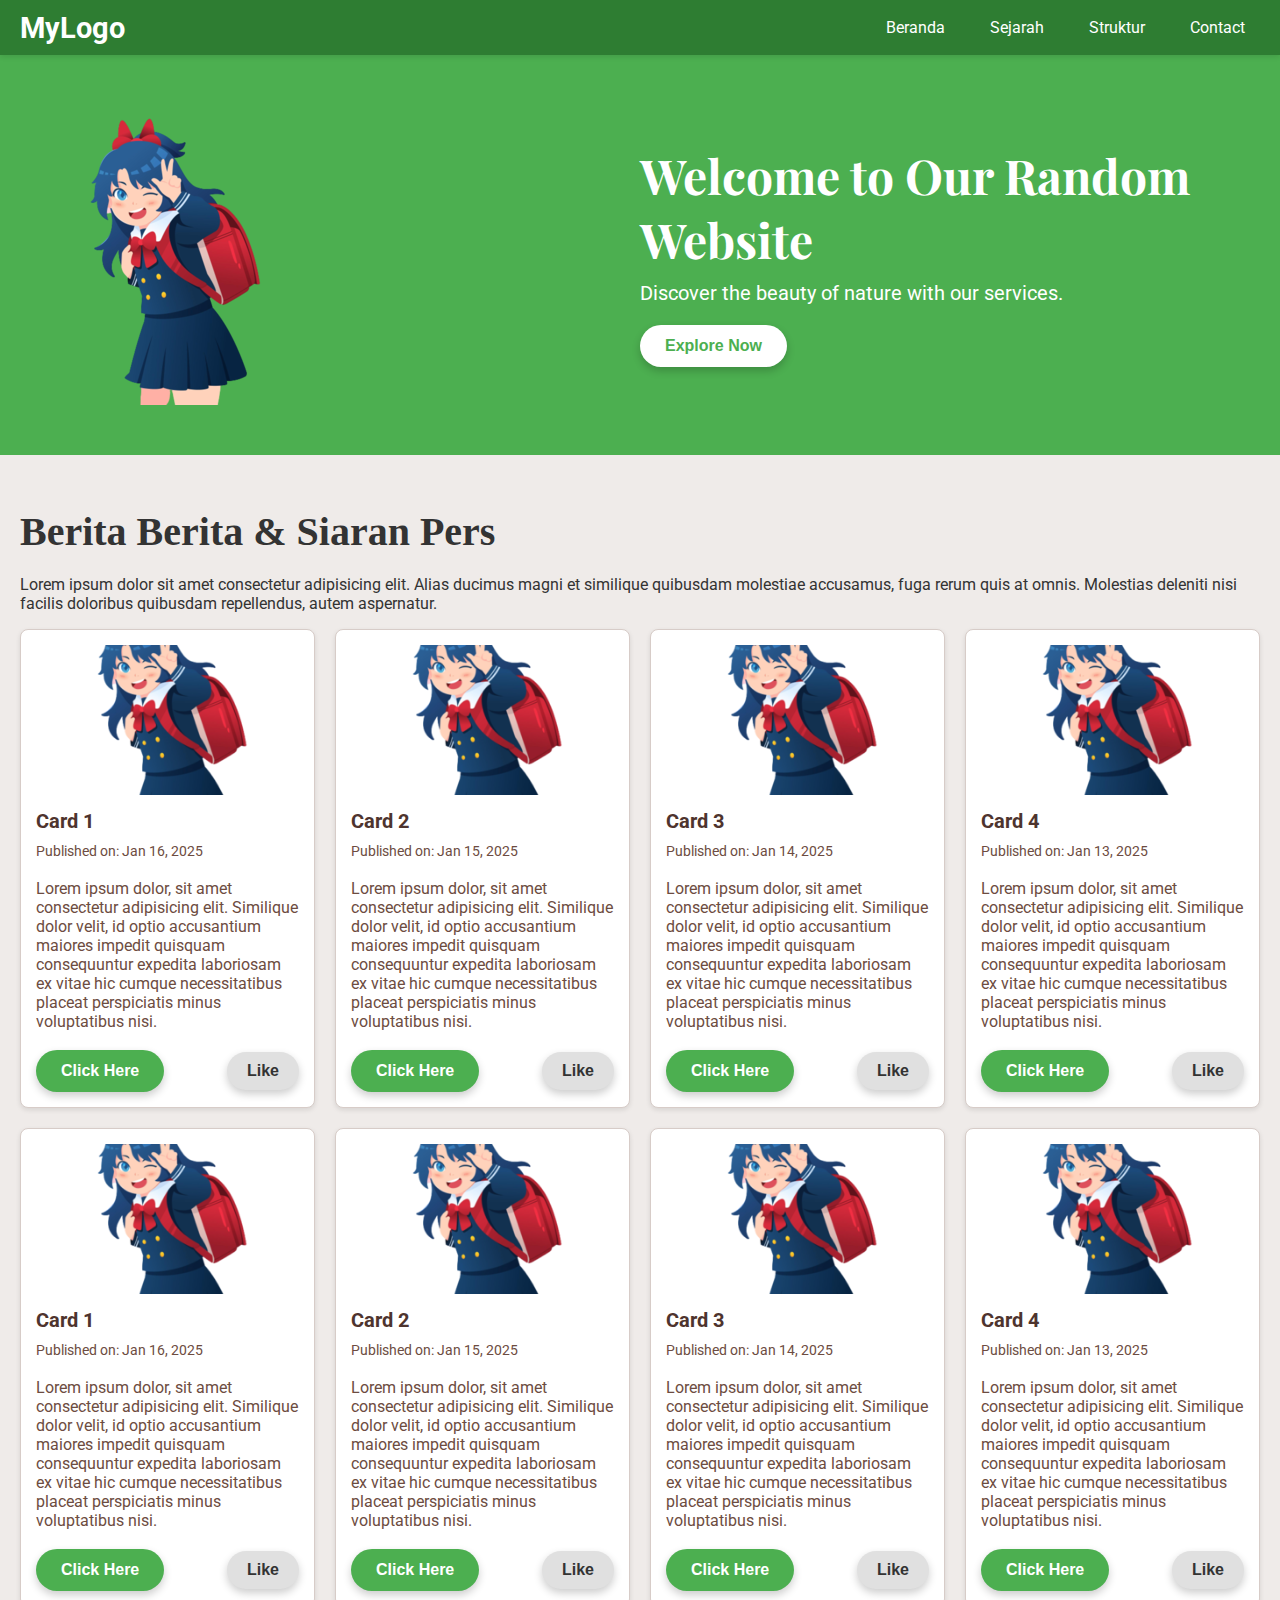
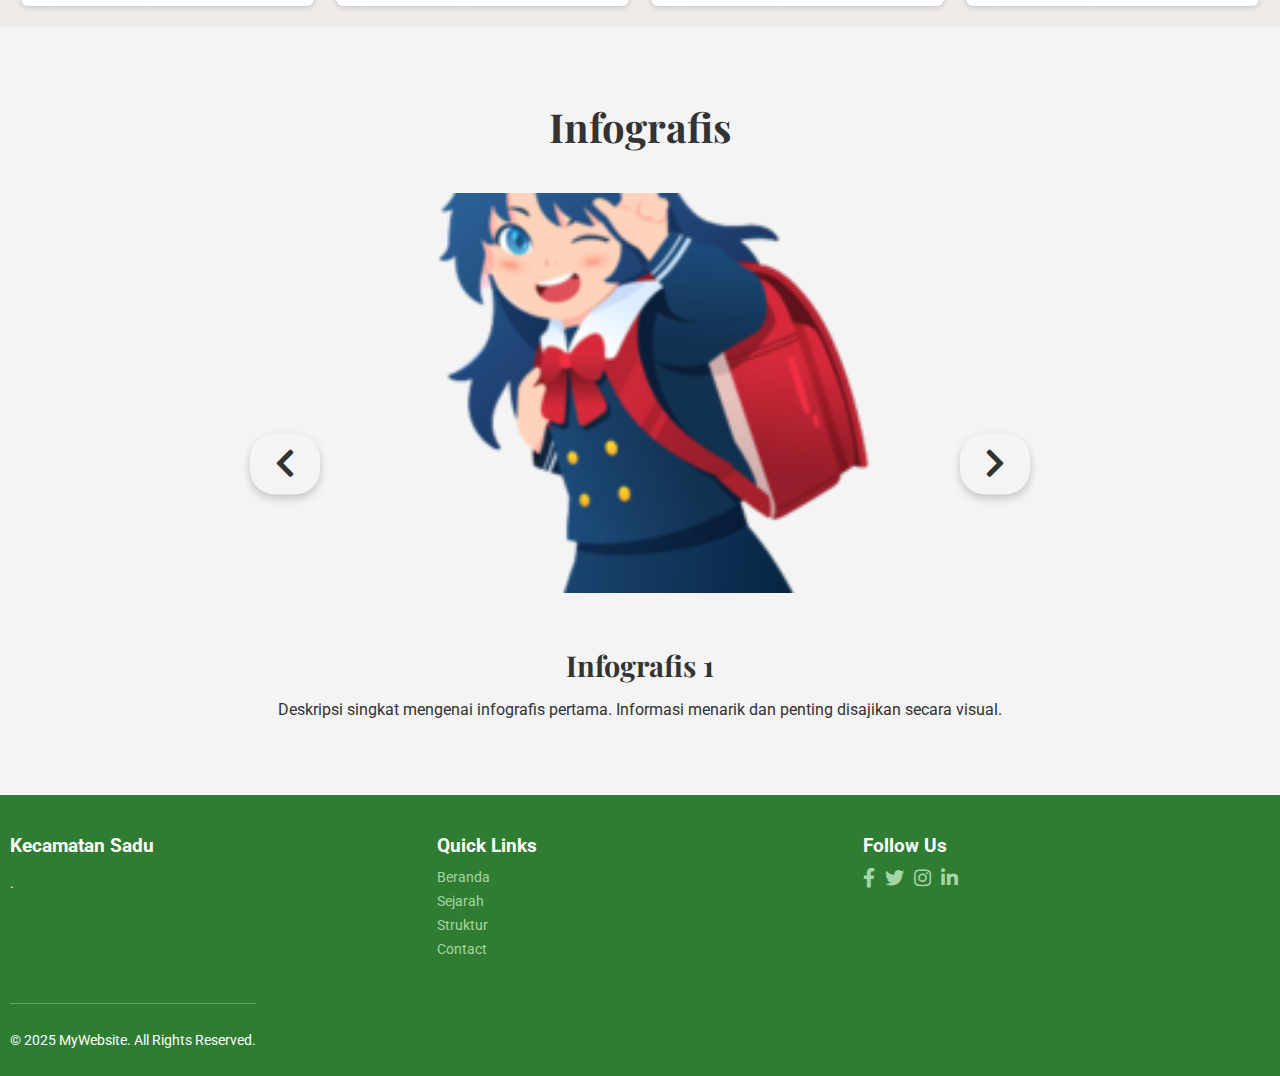
<file: index.html>
<!DOCTYPE html>
<html lang="en">

<head>
    <meta charset="UTF-8">
    <meta name="viewport" content="width=device-width, initial-scale=1.0">
    <title>Kecamatan Sadu</title>
    <link
        href="https://fonts.googleapis.com/css2?family=Playfair+Display:wght@400;700&family=Roboto:wght@400;500;700&display=swap"
        rel="stylesheet">
    <link rel="stylesheet" href="https://cdnjs.cloudflare.com/ajax/libs/font-awesome/5.15.4/css/all.min.css">
    <link rel="stylesheet" href="css/style.css">
</head>

<body>
    <header class="header">
        <div class="logo">MyLogo</div>
        <nav class="menu">
            <a href="index.html">Beranda</a>
            <a href="sejarah.html">Sejarah</a>
            <a href="struktur.html">Struktur</a>
            <a href="contact.html">Contact</a>
        </nav>
        <div class="menu-toggle" id="menu-toggle">&#9776;</div>
    </header>

    <section class="beranda" id="beranda">
        <div class="hero">
            <img src="img/kawai-girl1.png" alt="Nature Image">
            <div class="text-content">
                <h1>Welcome to Our Random Website</h1>
                <p>Discover the beauty of nature with our services.</p>
                <a href="#"><button>Explore Now</button></a>
            </div>
        </div>
    </section>

    <section class="berita" id="berita">
        <h2>Berita Berita & Siaran Pers</h2>
        <p>Lorem ipsum dolor sit amet consectetur adipisicing elit. Alias ducimus magni et similique quibusdam molestiae
            accusamus, fuga rerum quis at omnis. Molestias deleniti nisi facilis doloribus quibusdam repellendus, autem
            aspernatur.</p>
        <div class="cards">
            <div class="card">
                <img src="img/kawai-girl1.png" alt="Card 1">
                <h3>Card 1</h3>
                <p class="date">Published on: Jan 16, 2025</p><br>
                <p>Lorem ipsum dolor, sit amet consectetur adipisicing elit. Similique dolor velit, id optio accusantium
                    maiores impedit quisquam consequuntur expedita laboriosam ex vitae hic cumque necessitatibus placeat
                    perspiciatis minus voluptatibus nisi.</p>
                <br>
                <div class="card-actions">
                    <a href=""><button class="buttoncard">Click Here</button></a>
                    <button class="like-button" onclick="toggleLike(this)">Like</button>
                </div>
            </div>
            <div class="card">
                <img src="img/kawai-girl1.png" alt="Card 2">
                <h3>Card 2</h3>
                <p class="date">Published on: Jan 15, 2025</p><br>
                <p>Lorem ipsum dolor, sit amet consectetur adipisicing elit. Similique dolor velit, id optio accusantium
                    maiores impedit quisquam consequuntur expedita laboriosam ex vitae hic cumque necessitatibus placeat
                    perspiciatis minus voluptatibus nisi.</p>
                <br>
                <div class="card-actions">
                    <a href=""><button class="buttoncard">Click Here</button></a>
                    <button class="like-button" onclick="toggleLike(this)">Like</button>
                </div>
            </div>
            <div class="card">
                <img src="img/kawai-girl1.png" alt="Card 3">
                <h3>Card 3</h3>
                <p class="date">Published on: Jan 14, 2025</p><br>
                <p>Lorem ipsum dolor, sit amet consectetur adipisicing elit. Similique dolor velit, id optio accusantium
                    maiores impedit quisquam consequuntur expedita laboriosam ex vitae hic cumque necessitatibus placeat
                    perspiciatis minus voluptatibus nisi.</p>
                <br>
                <div class="card-actions">
                    <a href=""><button class="buttoncard">Click Here</button></a>
                    <button class="like-button" onclick="toggleLike(this)">Like</button>
                </div>
            </div>
            <div class="card">
                <img src="img/kawai-girl1.png" alt="Card 4">
                <h3>Card 4</h3>
                <p class="date">Published on: Jan 13, 2025</p><br>
                <p>Lorem ipsum dolor, sit amet consectetur adipisicing elit. Similique dolor velit, id optio accusantium
                    maiores impedit quisquam consequuntur expedita laboriosam ex vitae hic cumque necessitatibus placeat
                    perspiciatis minus voluptatibus nisi.</p>
                <br>
                <div class="card-actions">
                    <a href=""><button class="buttoncard">Click Here</button></a>
                    <button class="like-button" onclick="toggleLike(this)">Like</button>
                </div>
            </div>
            <div class="card">
                <img src="img/kawai-girl1.png" alt="Card 1">
                <h3>Card 1</h3>
                <p class="date">Published on: Jan 16, 2025</p><br>
                <p>Lorem ipsum dolor, sit amet consectetur adipisicing elit. Similique dolor velit, id optio accusantium
                    maiores impedit quisquam consequuntur expedita laboriosam ex vitae hic cumque necessitatibus placeat
                    perspiciatis minus voluptatibus nisi.</p>
                <br>
                <div class="card-actions">
                    <a href=""><button class="buttoncard">Click Here</button></a>
                    <button class="like-button" onclick="toggleLike(this)">Like</button>
                </div>
            </div>
            <div class="card">
                <img src="img/kawai-girl1.png" alt="Card 2">
                <h3>Card 2</h3>
                <p class="date">Published on: Jan 15, 2025</p><br>
                <p>Lorem ipsum dolor, sit amet consectetur adipisicing elit. Similique dolor velit, id optio accusantium
                    maiores impedit quisquam consequuntur expedita laboriosam ex vitae hic cumque necessitatibus placeat
                    perspiciatis minus voluptatibus nisi.</p>
                <br>
                <div class="card-actions">
                    <a href=""><button class="buttoncard">Click Here</button></a>
                    <button class="like-button" onclick="toggleLike(this)">Like</button>
                </div>
            </div>
            <div class="card">
                <img src="img/kawai-girl1.png" alt="Card 3">
                <h3>Card 3</h3>
                <p class="date">Published on: Jan 14, 2025</p><br>
                <p>Lorem ipsum dolor, sit amet consectetur adipisicing elit. Similique dolor velit, id optio accusantium
                    maiores impedit quisquam consequuntur expedita laboriosam ex vitae hic cumque necessitatibus placeat
                    perspiciatis minus voluptatibus nisi.</p>
                <br>
                <div class="card-actions">
                    <a href=""><button class="buttoncard">Click Here</button></a>
                    <button class="like-button" onclick="toggleLike(this)">Like</button>
                </div>
            </div>
            <div class="card">
                <img src="img/kawai-girl1.png" alt="Card 4">
                <h3>Card 4</h3>
                <p class="date">Published on: Jan 13, 2025</p><br>
                <p>Lorem ipsum dolor, sit amet consectetur adipisicing elit. Similique dolor velit, id optio accusantium
                    maiores impedit quisquam consequuntur expedita laboriosam ex vitae hic cumque necessitatibus placeat
                    perspiciatis minus voluptatibus nisi.</p>
                <br>
                <div class="card-actions">
                    <a href=""><button class="buttoncard">Click Here</button></a>
                    <button class="like-button" onclick="toggleLike(this)">Like</button>
                </div>
            </div>
        </div>
    </section>

    <section class="infografis" id="infografis">
        <h2>Infografis</h2>
        <div class="slider">
            <div class="slides">
                <!-- Slide 1 -->
                <div class="slide">
                    <img src="img/kawai-girl1.png" alt="Infografis 1">
                    <h3>Infografis 1</h3>
                    <p>Deskripsi singkat mengenai infografis pertama. Informasi menarik dan penting disajikan secara
                        visual.</p>
                </div>
                <!-- Slide 2 -->
                <div class="slide">
                    <img src="img/kawai-girl1.png" alt="Infografis 2">
                    <h3>Infografis 2</h3>
                    <p>Deskripsi singkat mengenai infografis kedua. Informasi menarik dan penting disajikan secara
                        visual.</p>
                </div>
                <!-- Slide 3 -->
                <div class="slide">
                    <img src="img/kawai-girl1.png" alt="Infografis 3">
                    <h3>Infografis 3</h3>
                    <p>Deskripsi singkat mengenai infografis ketiga. Informasi menarik dan penting disajikan secara
                        visual.</p>
                </div>
            </div>
            <!-- Navigation Buttons -->
            <button class="prev" onclick="changeSlide(-1)"><i class="fas fa-chevron-left"></i></button>
            <button class="next" onclick="changeSlide(1)"><i class="fas fa-chevron-right"></i></button>
        </div>
    </section>

    <footer class="footer">
        <div class="container">
            <div class="footer-content">
                <div class="footer-about">
                    <h3>Kecamatan Sadu</h3>
                    <p>.</p>
                </div>
                <div class="footer-links">
                    <h3>Quick Links</h3>
                    <ul>
                        <li><a href="index.html">Beranda</a></li>
                        <li><a href="sejarah.html">Sejarah</a></li>
                        <li><a href="struktur.html">Struktur</a></li>
                        <li><a href="contact.html">Contact</a></li>
                    </ul>
                </div>
                <div class="footer-social">
                    <h3>Follow Us</h3>
                    <div class="social-icons">
                        <a href="#"><i class="fab fa-facebook-f"></i></a>
                        <a href="#"><i class="fab fa-twitter"></i></a>
                        <a href="#"><i class="fab fa-instagram"></i></a>
                        <a href="#"><i class="fab fa-linkedin-in"></i></a>
                    </div>
                </div>
            </div>
            <div class="footer-bottom">
                <p>&copy; 2025 MyWebsite. All Rights Reserved.</p>
            </div>
        </div>
    </footer>
    <script src="js/script.js"></script>
</body>

</html>
</file>
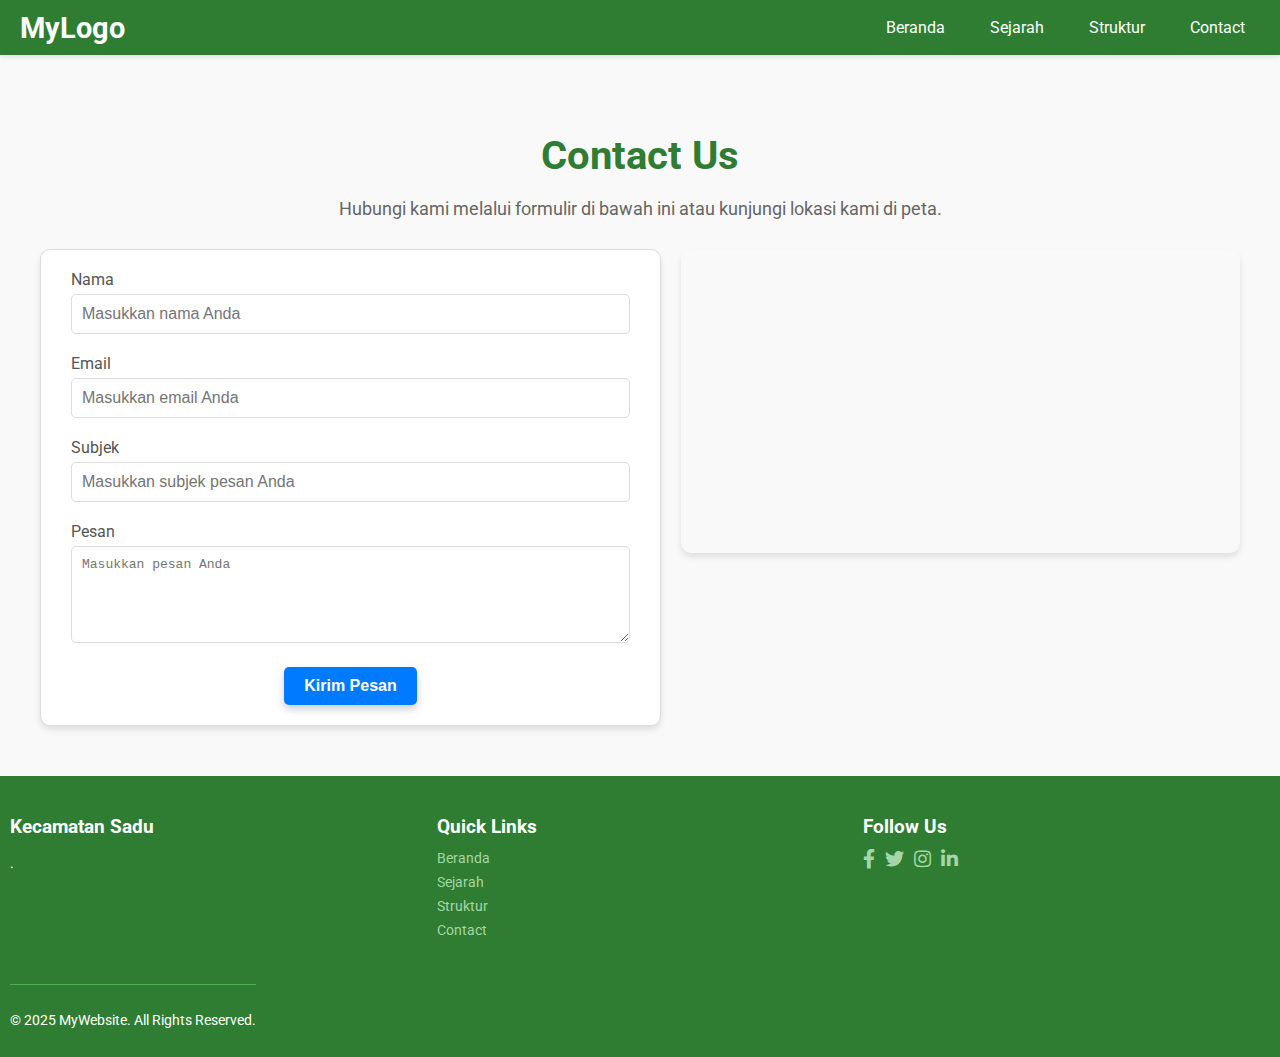
<file: contact.html>
<!DOCTYPE html>
<html lang="en">

<head>
    <meta charset="UTF-8">
    <meta name="viewport" content="width=device-width, initial-scale=1.0">
    <title>Kecamatan Sadu</title>
    <link
        href="https://fonts.googleapis.com/css2?family=Playfair+Display:wght@400;700&family=Roboto:wght@400;500;700&display=swap"
        rel="stylesheet">
    <link rel="stylesheet" href="https://cdnjs.cloudflare.com/ajax/libs/font-awesome/5.15.4/css/all.min.css">
    <link rel="stylesheet" href="css/style.css">
</head>
<body>
    <header class="header">
        <div class="logo">MyLogo</div>
        <nav class="menu">
            <a href="index.html">Beranda</a>
            <a href="sejarah.html">Sejarah</a>
            <a href="struktur.html">Struktur</a>
            <a href="contact.html">Contact</a>
        </nav>
        <div class="menu-toggle" id="menu-toggle">&#9776;</div>
    </header>

    <section class="contact-section" id="contact">
        <div class="container">
            <h1>Contact Us</h1>
            <p>Hubungi kami melalui formulir di bawah ini atau kunjungi lokasi kami di peta.</p>
            <div class="contact-content">
                <!-- Formulir Kontak -->
                <form class="contact-form" action="#" method="post">
                    <div class="form-group">
                        <label for="name">Nama</label>
                        <input type="text" id="name" name="name" placeholder="Masukkan nama Anda" required>
                    </div>
                    <div class="form-group">
                        <label for="email">Email</label>
                        <input type="email" id="email" name="email" placeholder="Masukkan email Anda" required>
                    </div>
                    <div class="form-group">
                        <label for="subject">Subjek</label>
                        <input type="text" id="subject" name="subject" placeholder="Masukkan subjek pesan Anda" required>
                    </div>
                    <div class="form-group">
                        <label for="message">Pesan</label>
                        <textarea id="message" name="message" rows="5" placeholder="Masukkan pesan Anda" required></textarea>
                    </div>
                    <button type="submit" class="btn-submit">Kirim Pesan</button>
                </form>
    
                <!-- Google Maps -->
                <div class="contact-map">
                    <iframe 
                        src="https://www.google.com/maps/embed?pb=!1m18!1m12!1m3!1d3168.951554953791!2d-122.08424968468182!3d37.422065779827516!2m3!1f0!2f0!3f0!3m2!1i1024!2i768!4f13.1!3m3!1m2!1s0x808fb5dfaa8b4e5d%3A0xd4d424a4ad4c6e2f!2sGoogleplex!5e0!3m2!1sen!2sid!4v1616608513794!5m2!1sen!2sid" 
                        width="100%" 
                        height="300" 
                        style="border:0;" 
                        allowfullscreen="" 
                        loading="lazy">
                    </iframe>
                </div>
            </div>
        </div>
    </section>
        
    <footer class="footer">
        <div class="container">
            <div class="footer-content">
                <div class="footer-about">
                    <h3>Kecamatan Sadu</h3>
                    <p>.</p>
                </div>
                <div class="footer-links">
                    <h3>Quick Links</h3>
                    <ul>
                        <li><a href="index.html">Beranda</a></li>
                        <li><a href="sejarah.html">Sejarah</a></li>
                        <li><a href="struktur.html">Struktur</a></li>
                        <li><a href="contact.html">Contact</a></li>
                    </ul>
                </div>
                <div class="footer-social">
                    <h3>Follow Us</h3>
                    <div class="social-icons">
                        <a href="#"><i class="fab fa-facebook-f"></i></a>
                        <a href="#"><i class="fab fa-twitter"></i></a>
                        <a href="#"><i class="fab fa-instagram"></i></a>
                        <a href="#"><i class="fab fa-linkedin-in"></i></a>
                    </div>
                </div>
            </div>
            <div class="footer-bottom">
                <p>&copy; 2025 MyWebsite. All Rights Reserved.</p>
            </div>
        </div>
    </footer>
    <script src="js/script.js"></script>
</body>
</html>
</file>
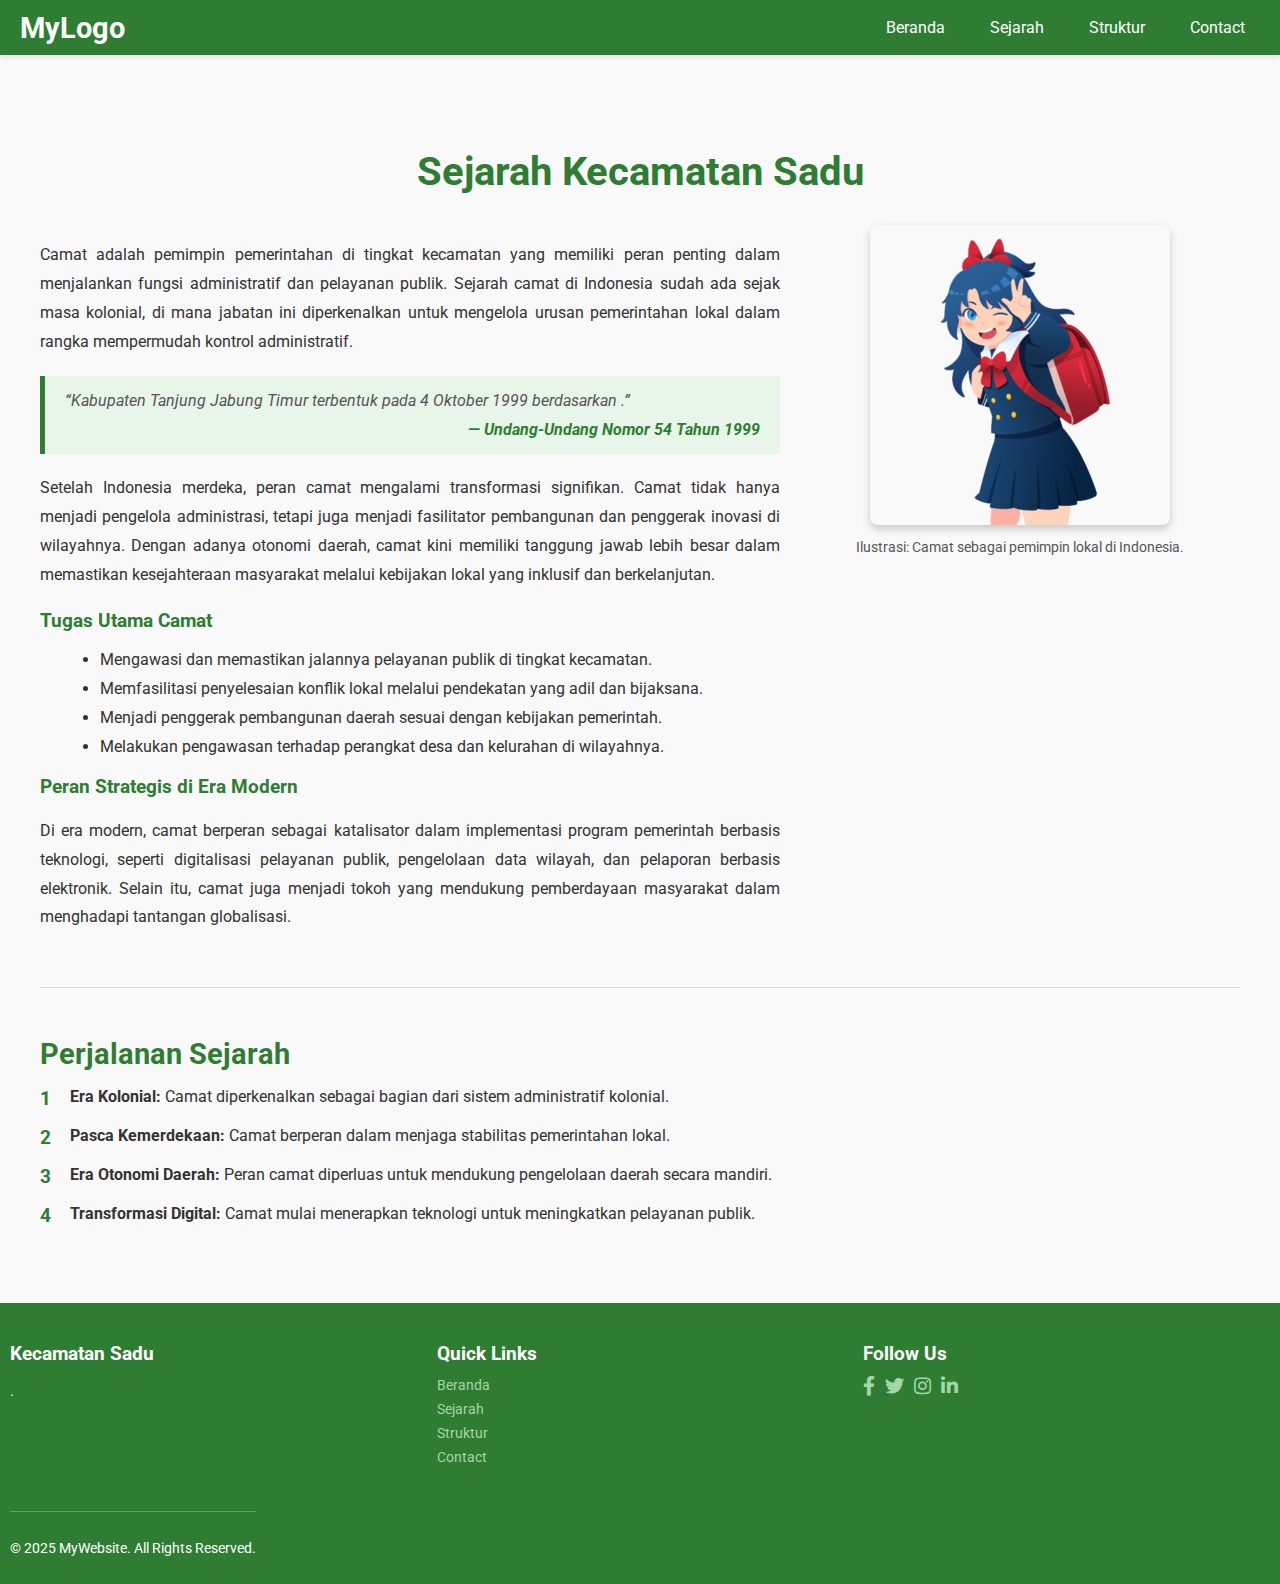
<file: sejarah.html>
<!DOCTYPE html>
<html lang="en">

<head>
    <meta charset="UTF-8">
    <meta name="viewport" content="width=device-width, initial-scale=1.0">
    <title>Kecamatan Sadu</title>
    <link
        href="https://fonts.googleapis.com/css2?family=Playfair+Display:wght@400;700&family=Roboto:wght@400;500;700&display=swap"
        rel="stylesheet">
    <link rel="stylesheet" href="https://cdnjs.cloudflare.com/ajax/libs/font-awesome/5.15.4/css/all.min.css">
    <link rel="stylesheet" href="css/style.css">
</head>
<body>
    <header class="header">
        <div class="logo">MyLogo</div>
        <nav class="menu">
            <a href="index.html">Beranda</a>
            <a href="sejarah.html">Sejarah</a>
            <a href="struktur.html">Struktur</a>
            <a href="contact.html">Contact</a>
        </nav>
        <div class="menu-toggle" id="menu-toggle">&#9776;</div>
    </header>

    <section id="sejarah-camat" class="sejarah-section">
        <div class="container">
            <h2>Sejarah Kecamatan Sadu</h2>
            <div class="sejarah-content">
                <div class="sejarah-text">
                    <p>
                        Camat adalah pemimpin pemerintahan di tingkat kecamatan yang memiliki peran penting dalam
                        menjalankan
                        fungsi administratif dan pelayanan publik. Sejarah camat di Indonesia sudah ada sejak masa
                        kolonial,
                        di mana jabatan ini diperkenalkan untuk mengelola urusan pemerintahan lokal dalam rangka
                        mempermudah kontrol administratif.
                    </p>
                    <blockquote class="sejarah-quote">
                        “Kabupaten Tanjung Jabung Timur terbentuk pada 4 Oktober 1999 berdasarkan .”
                        <br><span>— Undang-Undang Nomor 54 Tahun 1999</span>
                    </blockquote>
                    <p>
                        Setelah Indonesia merdeka, peran camat mengalami transformasi signifikan. Camat tidak hanya
                        menjadi pengelola administrasi,
                        tetapi juga menjadi fasilitator pembangunan dan penggerak inovasi di wilayahnya. Dengan adanya
                        otonomi daerah, camat kini
                        memiliki tanggung jawab lebih besar dalam memastikan kesejahteraan masyarakat melalui kebijakan
                        lokal yang inklusif dan berkelanjutan.
                    </p>
                    <h3>Tugas Utama Camat</h3>
                    <ul class="sejarah-list">
                        <li>Mengawasi dan memastikan jalannya pelayanan publik di tingkat kecamatan.</li>
                        <li>Memfasilitasi penyelesaian konflik lokal melalui pendekatan yang adil dan bijaksana.</li>
                        <li>Menjadi penggerak pembangunan daerah sesuai dengan kebijakan pemerintah.</li>
                        <li>Melakukan pengawasan terhadap perangkat desa dan kelurahan di wilayahnya.</li>
                    </ul>
                    <h3>Peran Strategis di Era Modern</h3>
                    <p>
                        Di era modern, camat berperan sebagai katalisator dalam implementasi program pemerintah berbasis
                        teknologi,
                        seperti digitalisasi pelayanan publik, pengelolaan data wilayah, dan pelaporan berbasis
                        elektronik.
                        Selain itu, camat juga menjadi tokoh yang mendukung pemberdayaan masyarakat dalam menghadapi
                        tantangan globalisasi.
                    </p>
                </div>
                <div class="sejarah-image">
                    <img src="img/kawai-girl1.png" alt="Ilustrasi Camat" />
                    <p class="image-caption">Ilustrasi: Camat sebagai pemimpin lokal di Indonesia.</p>
                </div>
            </div>
            <div class="sejarah-timeline">
                <h3>Perjalanan Sejarah</h3>
                <ol>
                    <li><strong>Era Kolonial:</strong> Camat diperkenalkan sebagai bagian dari sistem administratif
                        kolonial.</li>
                    <li><strong>Pasca Kemerdekaan:</strong> Camat berperan dalam menjaga stabilitas pemerintahan lokal.
                    </li>
                    <li><strong>Era Otonomi Daerah:</strong> Peran camat diperluas untuk mendukung pengelolaan daerah
                        secara mandiri.</li>
                    <li><strong>Transformasi Digital:</strong> Camat mulai menerapkan teknologi untuk meningkatkan
                        pelayanan publik.</li>
                </ol>
            </div>
        </div>
    </section>

    <footer class="footer">
        <div class="container">
            <div class="footer-content">
                <div class="footer-about">
                    <h3>Kecamatan Sadu</h3>
                    <p>.</p>
                </div>
                <div class="footer-links">
                    <h3>Quick Links</h3>
                    <ul>
                        <li><a href="index.html">Beranda</a></li>
                        <li><a href="sejarah.html">Sejarah</a></li>
                        <li><a href="struktur.html">Struktur</a></li>
                        <li><a href="contact.html">Contact</a></li>
                    </ul>
                </div>
                <div class="footer-social">
                    <h3>Follow Us</h3>
                    <div class="social-icons">
                        <a href="#"><i class="fab fa-facebook-f"></i></a>
                        <a href="#"><i class="fab fa-twitter"></i></a>
                        <a href="#"><i class="fab fa-instagram"></i></a>
                        <a href="#"><i class="fab fa-linkedin-in"></i></a>
                    </div>
                </div>
            </div>
            <div class="footer-bottom">
                <p>&copy; 2025 MyWebsite. All Rights Reserved.</p>
            </div>
        </div>
    </footer>
    <script src="js/script.js"></script>
</body>
</html>
</file>
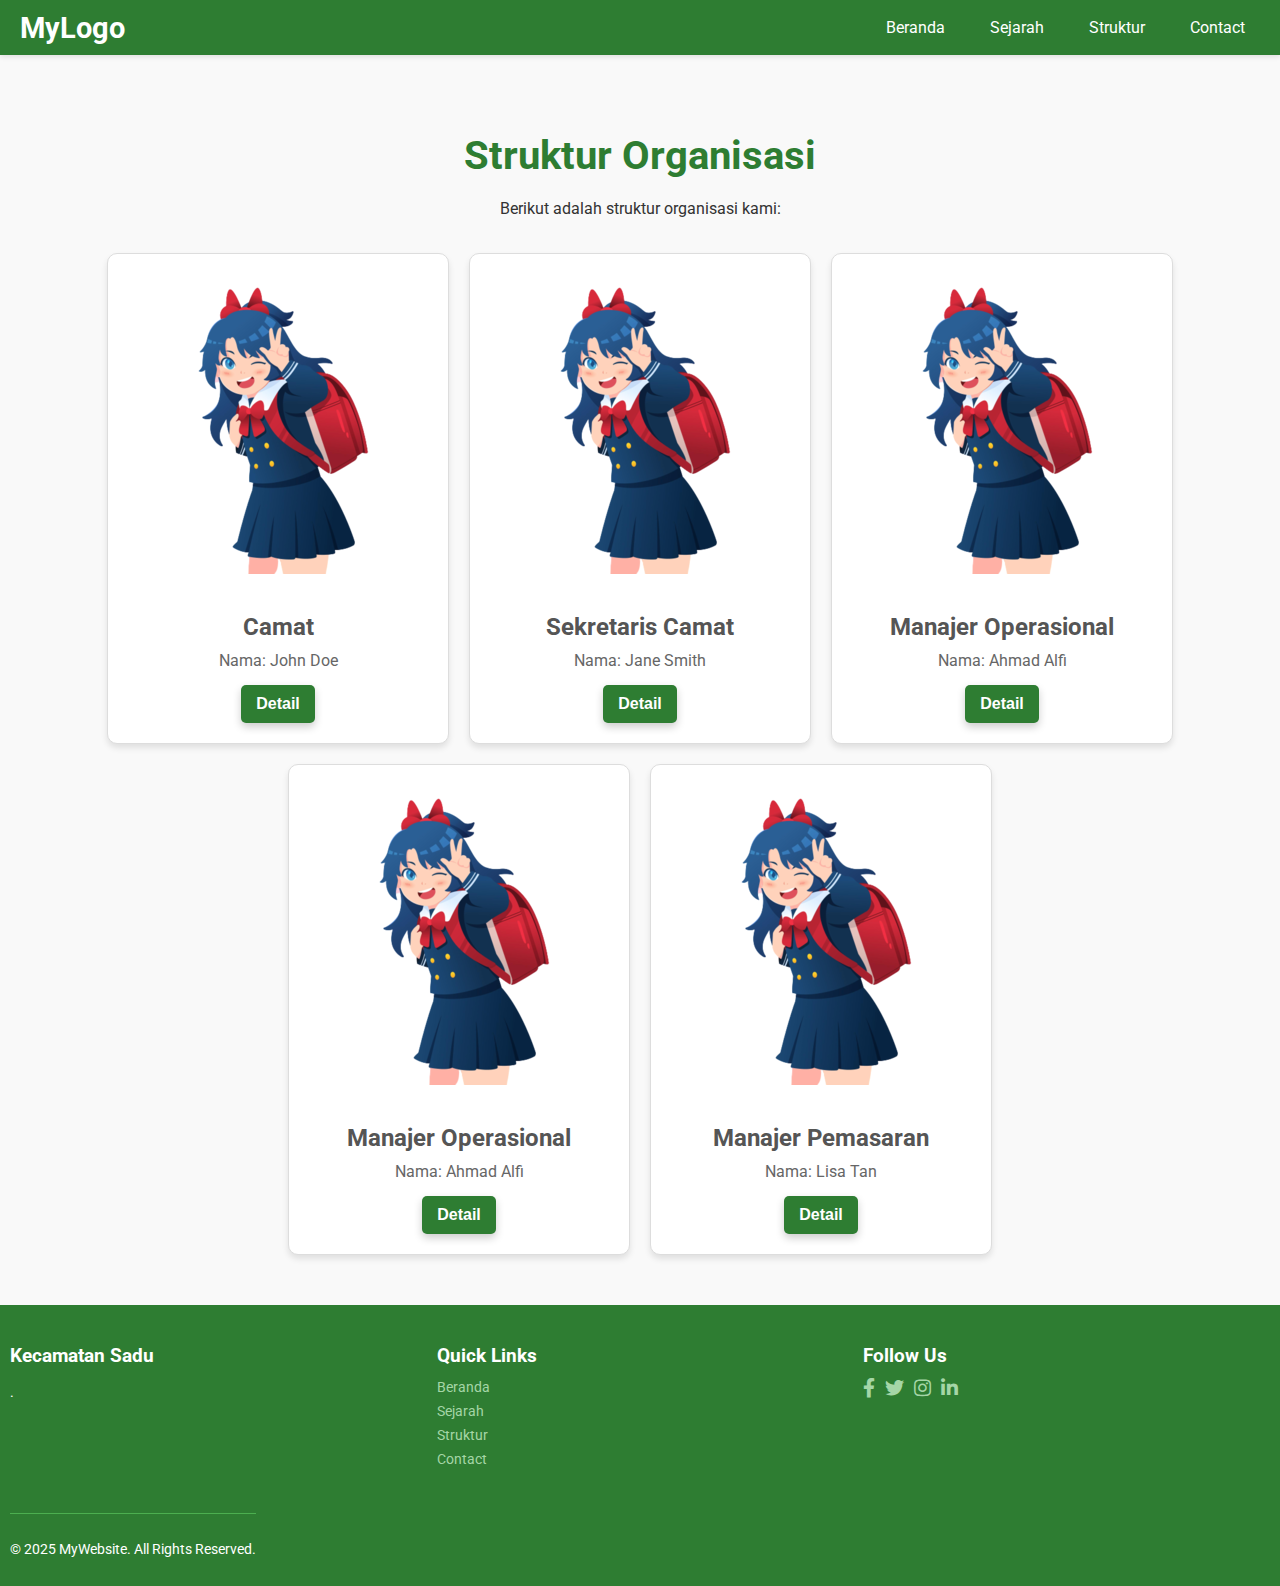
<file: struktur.html>
<!DOCTYPE html>
<html lang="en">

<head>
    <meta charset="UTF-8">
    <meta name="viewport" content="width=device-width, initial-scale=1.0">
    <title>Kecamatan Sadu</title>
    <link
        href="https://fonts.googleapis.com/css2?family=Playfair+Display:wght@400;700&family=Roboto:wght@400;500;700&display=swap"
        rel="stylesheet">
    <link rel="stylesheet" href="https://cdnjs.cloudflare.com/ajax/libs/font-awesome/5.15.4/css/all.min.css">
    <link rel="stylesheet" href="css/style.css">
</head>
<body>
    <header class="header">
        <div class="logo">MyLogo</div>
        <nav class="menu">
            <a href="index.html">Beranda</a>
            <a href="sejarah.html">Sejarah</a>
            <a href="struktur.html">Struktur</a>
            <a href="contact.html">Contact</a>
        </nav>
        <div class="menu-toggle" id="menu-toggle">&#9776;</div>
    </header>

    <section class="struktur-section">
        <div class="container">
            <h1>Struktur Organisasi</h1>
            <p>Berikut adalah struktur organisasi kami:</p><br>
            <div class="struktur-wrapper">
                <!-- Camat -->
                <div class="struktur-card">
                    <img src="img/kawai-girl1.png" alt="Direktur Utama">
                    <h2>Camat </h2>
                    <p>Nama: John Doe</p>
                    <button class="accordion-toggle">Detail</button>
                    <div class="accordion-content">
                        <p>Camat memiliki tugas utama mengkoordinasikan pelaksanaan kebijakan pemerintah daerah di tingkat kecamatan, 
                            membina dan mengawasi pemerintahan desa/kelurahan, serta memberikan pelayanan administrasi kepada masyarakat. 
                            Selain itu, camat juga berperan dalam menjaga keamanan dan ketertiban wilayah, memfasilitasi penyelesaian konflik, 
                            serta mengawasi kinerja perangkat daerah di kecamatan. Dalam menjalankan tugasnya, 
                            camat bertanggung jawab kepada bupati atau walikota sebagai perpanjangan tangan pemerintah daerah..</p>
                    </div>
                </div>
    
                <!-- Sekretaris Camat -->
                <div class="struktur-card">
                    <img src="img/kawai-girl1.png" alt="Manajer Keuangan">
                    <h2>Sekretaris Camat </h2>
                    <p>Nama: Jane Smith</p>
                    <button class="accordion-toggle">Detail</button>
                    <div class="accordion-content">
                        <p>Sekretaris Camat (Sekcam) memiliki tugas membantu camat dalam menyelenggarakan pemerintahan di tingkat kecamatan. 
                            Tugasnya meliputi pengelolaan administrasi, koordinasi program kerja kecamatan, dan penyusunan laporan.
                            Sekcam juga bertanggung jawab atas pengelolaan keuangan dan aset kecamatan, memastikan kelancaran tugas para pegawai, 
                            serta mendukung pelaksanaan kebijakan camat. Selain itu, sekcam bertindak sebagai penghubung antara camat dengan 
                            perangkat daerah lainnya untuk memastikan program pemerintahan berjalan efektif..</p>
                    </div>
                </div>
    
                <!-- Manajer Operasional -->
                <div class="struktur-card">
                    <img src="img/kawai-girl1.png" alt="Manajer Operasional">
                    <h2>Manajer Operasional</h2>
                    <p>Nama: Ahmad Alfi</p>
                    <button class="accordion-toggle">Detail</button>
                    <div class="accordion-content">
                        <p>Manajer Operasional bertugas mengawasi proses operasional harian, meningkatkan efisiensi, dan memastikan seluruh operasi berjalan lancar sesuai standar organisasi.</p>
                    </div>
                </div>

                 <!-- Manajer Operasional -->
                <div class="struktur-card">
                    <img src="img/kawai-girl1.png" alt="Manajer Operasional">
                    <h2>Manajer Operasional</h2>
                    <p>Nama: Ahmad Alfi</p>
                    <button class="accordion-toggle">Detail</button>
                    <div class="accordion-content">
                            <p>Manajer Operasional bertugas mengawasi proses operasional harian, meningkatkan efisiensi, dan memastikan seluruh operasi berjalan lancar sesuai standar organisasi.</p>
                    </div>
                </div>
    
                <!-- Manajer Pemasaran -->
                <div class="struktur-card">
                    <img src="img/kawai-girl1.png" alt="Manajer Pemasaran">
                    <h2>Manajer Pemasaran</h2>
                    <p>Nama: Lisa Tan</p>
                    <button class="accordion-toggle">Detail</button>
                    <div class="accordion-content">
                        <p>Manajer Pemasaran bertanggung jawab atas strategi pemasaran dan promosi, memastikan produk atau jasa menjangkau target pasar yang tepat.</p>
                    </div>
                </div>
            </div>
        </div>
    </section>    

    <footer class="footer">
        <div class="container">
            <div class="footer-content">
                <div class="footer-about">
                    <h3>Kecamatan Sadu</h3>
                    <p>.</p>
                </div>
                <div class="footer-links">
                    <h3>Quick Links</h3>
                    <ul>
                        <li><a href="index.html">Beranda</a></li>
                        <li><a href="sejarah.html">Sejarah</a></li>
                        <li><a href="struktur.html">Struktur</a></li>
                        <li><a href="contact.html">Contact</a></li>
                    </ul>
                </div>

                <div class="footer-social">
                    <h3>Follow Us</h3>
                    <div class="social-icons">
                        <a href="#"><i class="fab fa-facebook-f"></i></a>
                        <a href="#"><i class="fab fa-twitter"></i></a>
                        <a href="#"><i class="fab fa-instagram"></i></a>
                        <a href="#"><i class="fab fa-linkedin-in"></i></a>
                    </div>
                </div>
            </div>
            <div class="footer-bottom">
                <p>&copy; 2025 MyWebsite. All Rights Reserved.</p>
            </div>
        </div>
    </footer>
    <script src="js/script.js"></script>
</body>
</html>
</file>
<file: css/style.css>
body {
    margin: 0;
    font-family: 'Roboto', Arial, sans-serif;
    background-color: #f4f4f4;
    color: #333;
}

/* Header styling */
.header {
    display: flex;
    justify-content: space-between;
    align-items: center;
    padding: 10px 20px;
    background-color: #2e7d32;
    /* Green */
    color: #fff;
    box-shadow: 0 2px 5px rgba(0, 0, 0, 0.1);
    position: relative;
    z-index: 10;
}

.header .logo {
    font-size: 1.8rem;
    font-weight: bold;
}

.header .menu {
    display: flex;
    gap: 15px;
}

.header .menu a {
    color: #fff;
    text-decoration: none;
    font-size: 1rem;
    padding: 8px 15px;
    border-radius: 5px;
    transition: all 0.3s ease;
    position: relative;
    overflow: hidden;
}

.header .menu a::before {
    content: "";
    position: absolute;
    top: 0;
    left: -100%;
    width: 100%;
    height: 100%;
    background-color: rgba(255, 255, 255, 0.2);
    transition: all 0.3s ease;
    z-index: 0;
}

.header .menu a:hover::before {
    left: 0;
}

.header .menu a:hover {
    color: #2e7d32;
    background-color: #a5d6a7;
    z-index: 1;
}

.header .menu-toggle {
    display: none;
    font-size: 1.5rem;
    cursor: pointer;
}

/* Hero section styling */
.hero {
    display: flex;
    justify-content: space-between;
    align-items: center;
    background-color: #4caf50;
    /* Primary Green */
    color: #fff;
    padding: 50px 20px;
    position: relative;
    overflow: hidden;
}

.hero .text-content {
    max-width: 50%;
    animation: slideInRight 1.5s ease-in-out;
}

.hero h1 {
    font-size: 3rem;
    margin: 0;
    font-weight: bold;
    font-family: 'Playfair Display', serif;
    /* Title font */
}

.hero p {
    font-size: 1.25rem;
    margin: 10px 0 20px;
}

.hero img {
    width: 300px;
    height: auto;
    border-radius: 10px;
    animation: slideInLeft 1.5s ease-in-out;
}

/* Button styling */
button {
    padding: 12px 25px;
    background-color: #ffffff;
    color: #4caf50;
    border: none;
    border-radius: 25px;
    font-size: 1rem;
    font-weight: bold;
    cursor: pointer;
    transition: all 0.3s ease;
    box-shadow: 0 4px 8px rgba(0, 0, 0, 0.2);
}

button:hover {
    background-color: #4caf50;
    color: #fff;
    transform: scale(1.1);
}

.buttoncard {
    padding: 12px 25px;
    background-color: #4caf50;
    color: #ffffff;
    border: none;
    border-radius: 25px;
    font-size: 1rem;
    font-weight: bold;
    cursor: pointer;
    transition: all 0.3s ease;
    box-shadow: 0 4px 8px rgba(0, 0, 0, 0.2);
}

.buttoncard:hover {
    background-color: #1c3017;
    color: #ffffff;
    transform: scale(1.1);
}

/* Keyframes for animation */
@keyframes slideInLeft {
    from {
        opacity: 0;
        transform: translateX(-100px);
    }

    to {
        opacity: 1;
        transform: translateX(0);
    }
}

@keyframes slideInRight {
    from {
        opacity: 0;
        transform: translateX(100px);
    }

    to {
        opacity: 1;
        transform: translateX(0);
    }
}

/* Berita section styling */
.berita {
    padding: 20px;
    background-color: #efebe9;
    /* Light Brown */
}

.berita h2 {
    font-family: 'Montserrat', serif;
    font-size: 2.5rem;
    margin-bottom: 20px;
}

.berita .cards {
    display: grid;
    grid-template-columns: repeat(auto-fit, minmax(250px, 1fr));
    gap: 20px;
}

.berita .card {
    background-color: #fff;
    border: 1px solid #d7ccc8;
    /* Soft Brown */
    border-radius: 8px;
    padding: 15px;
    box-shadow: 0 2px 5px rgba(0, 0, 0, 0.1);
    transition: transform 0.3s;
    overflow: hidden;
}

.berita .card:hover {
    transform: translateY(-5px);
}

.berita .card img {
    width: 100%;
    height: 150px;
    object-fit: cover;
    border-radius: 8px 8px 0 0;
    transition: transform 0.3s ease-in-out;
}

.berita .card:hover img {
    transform: scale(1.1);
}

.berita .card h3 {
    margin: 10px 0;
    font-size: 1.25rem;
    color: #4e342e;
    /* Dark Brown */
}

.berita .card p {
    margin: 0;
    color: #6d4c41;
    /* Medium Brown */
}

.cards {
    display: grid;
    grid-template-columns: repeat(auto-fit, minmax(250px, 1fr));
    gap: 20px;
}

.card {
    background-color: #fff;
    border: 1px solid #d7ccc8;
    border-radius: 8px;
    padding: 15px;
    box-shadow: 0 2px 5px rgba(0, 0, 0, 0.1);
    transition: transform 0.3s;
    overflow: hidden;
}

.card:hover {
    transform: translateY(-5px);
}

.card img {
    width: 100%;
    height: 150px;
    object-fit: cover;
    border-radius: 8px 8px 0 0;
    transition: transform 0.3s ease-in-out;
}

.card:hover img {
    transform: scale(1.1);
}

.card h3 {
    margin: 10px 0;
    font-size: 1.25rem;
    color: #4e342e;
}

.card .date {
    font-size: 0.9rem;
    color: #6d4c41;
    margin-bottom: 10px;
    font-family: 'Roboto', sans-serif;
    /* Description font */
}

.card p {
    margin: 0 0 15px 0;
    color: #6d4c41;
    font-family: 'Roboto', sans-serif;
    /* Description font */
}

.card-actions {
    display: flex;
    justify-content: space-between;
    align-items: center;
}

.buttoncard {
    padding: 12px 25px;
    background-color: #4caf50;
    color: #ffffff;
    border: none;
    border-radius: 25px;
    font-size: 1rem;
    font-weight: bold;
    cursor: pointer;
    transition: all 0.3s ease;
    box-shadow: 0 4px 8px rgba(0, 0, 0, 0.2);
}

.buttoncard:hover {
    background-color: #1c3017;
    color: #ffffff;
    transform: scale(1.1);
}

.like-button {
    padding: 10px 20px;
    border: none;
    border-radius: 25px;
    background-color: #e0e0e0;
    color: #333;
    font-size: 1rem;
    cursor: pointer;
    transition: all 0.3s ease;
}

.like-button.liked {
    background-color: #ff6f61;
    color: #fff;
}

.like-button:hover {
    transform: scale(1.1);
}

.infografis {
    padding: 40px 20px;
    background-color: #f4f4f4;
    text-align: center;
    color: #333;
}

.infografis h2 {
    font-family: 'Playfair Display', serif;
    font-size: 2.5rem;
    margin-bottom: 20px;
}

.slider {
    position: relative;
    max-width: 800px;
    margin: 0 auto;
    overflow: hidden;
}

.slides {
    display: flex;
    transition: transform 0.5s ease-in-out;
}

.slide {
    min-width: 100%;
    box-sizing: border-box;
    padding: 20px;
    text-align: center;
}

.slide img {
    width: 100%;
    height: auto;
    max-height: 400px;
    object-fit: cover;
    border-radius: 10px;
    margin-bottom: 20px;
}

.slide h3 {
    font-size: 1.8rem;
    margin-bottom: 10px;
    font-family: 'Playfair Display', serif;
}

.slide p {
    font-size: 1rem;
    font-family: 'Roboto', sans-serif;
}

.prev,
.next {
    position: absolute;
    top: 50%;
    transform: translateY(-50%);
    background: none;
    border: none;
    color: #333;
    font-size: 2rem;
    cursor: pointer;
    z-index: 100;
}

.prev {
    left: 10px;
}

.next {
    right: 10px;
}

.prev:hover,
.next:hover {
    color: #ffffff;
    transform: translateY(-50%) scale(1.1);
}

.prev:focus,
.next:focus {
    outline: none;
}

/* Sejarah Section Styling */
.sejarah-section {
    background-color: #f9f9f9;
    padding: 60px 20px;
    font-family: 'Roboto', Arial, sans-serif;
    color: #333;
}

.sejarah-section .container {
    max-width: 1200px;
    margin: 0 auto;
}

.sejarah-section h2 {
    text-align: center;
    font-size: 2.5rem;
    color: #2e7d32;
    margin-bottom: 30px;
}

.sejarah-content {
    display: flex;
    flex-wrap: wrap;
    gap: 20px;
}

.sejarah-text {
    flex: 1 1 60%;
}

.sejarah-text p {
    margin-bottom: 15px;
    text-align: justify;
    line-height: 1.8;
}

.sejarah-text h3 {
    margin-top: 20px;
    color: #2e7d32;
}

.sejarah-list {
    list-style: disc;
    margin-left: 20px;
    margin-top: 10px;
}

.sejarah-list li {
    margin-bottom: 10px;
}

.sejarah-quote {
    margin: 20px 0;
    padding: 15px 20px;
    background-color: #e8f5e9;
    border-left: 5px solid #2e7d32;
    font-style: italic;
    font-size: 1rem;
    color: #555;
}

.sejarah-quote span {
    display: block;
    margin-top: 10px;
    font-weight: bold;
    color: #2e7d32;
    text-align: right;
}

.sejarah-image {
    flex: 1 1 35%;
    text-align: center;
}

.sejarah-image img {
    max-width: 100%;
    border-radius: 8px;
    box-shadow: 0 4px 8px rgba(0, 0, 0, 0.2);
}

.image-caption {
    margin-top: 10px;
    font-size: 0.9rem;
    color: #555;
    text-align: center;
}

.sejarah-timeline {
    margin-top: 40px;
    padding-top: 20px;
    border-top: 1px solid #ddd;
}

.sejarah-timeline h3 {
    font-size: 1.8rem;
    color: #2e7d32;
    margin-bottom: 15px;
}

.sejarah-timeline ol {
    list-style: none;
    counter-reset: timeline-counter;
    padding-left: 0;
}

.sejarah-timeline ol li {
    position: relative;
    padding-left: 30px;
    margin-bottom: 20px;
}

.sejarah-timeline ol li:before {
    content: counter(timeline-counter);
    counter-increment: timeline-counter;
    position: absolute;
    left: 0;
    top: 0;
    font-size: 1.2rem;
    font-weight: bold;
    color: #2e7d32;
}

.struktur-section {
    padding: 50px 20px;
    background-color: #f9f9f9;
    text-align: center;
}

.struktur-section .container {
    max-width: 1200px;
    margin: 0 auto;
}

.struktur-section h1 {
    font-size: 2.5em;
    margin-bottom: 20px;
    color: #2e7d32;
}

.struktur-wrapper {
    display: flex;
    flex-wrap: wrap;
    justify-content: center;
    gap: 20px;
}

.struktur-card {
    background-color: #fff;
    border: 1px solid #ddd;
    border-radius: 10px;
    padding: 20px;
    max-width: 300px;
    box-shadow: 0 4px 6px rgba(0, 0, 0, 0.1);
    transition: transform 0.3s, box-shadow 0.3s;
    overflow: hidden;
    text-align: center;
}

.struktur-card img {
    width: 100%;
    border-radius: 10px 10px 0 0;
    margin-bottom: 15px;
    transition: transform 0.3s ease-in-out;
}

.struktur-card h2 {
    font-size: 1.5em;
    color: #555;
    margin-bottom: 10px;
}

.struktur-card p {
    font-size: 1em;
    color: #666;
    margin: 5px 0;
}

.struktur-card:hover {
    transform: translateY(-10px);
    box-shadow: 0 8px 15px rgba(0, 0, 0, 0.2);
}

.struktur-card:hover img {
    transform: scale(1.1);
}

@keyframes fadeInUp {
    from {
        opacity: 0;
        transform: translateY(20px);
    }
    to {
        opacity: 1;
        transform: translateY(0);
    }
}

.struktur-card {
    animation: fadeInUp 0.8s ease-in-out;
}

.accordion-toggle {
    background-color: #2e7d32;
    color: white;
    border: none;
    padding: 10px 15px;
    margin-top: 10px;
    border-radius: 5px;
    cursor: pointer;
    transition: background-color 0.3s ease-in-out;
    font-size: 1em;
}

.accordion-toggle:hover {
    background-color: #598f5c;
}

.accordion-content {
    display: none;
    padding: 10px;
    margin-top: 10px;
    background-color: #f1f1f1;
    border: 1px solid #ddd;
    border-radius: 5px;
    text-align: left;
}

.accordion-content p {
    margin: 0;
    font-size: 0.95em;
    color: #555;
}

.contact-section {
    padding: 50px 20px;
    background-color: #f9f9f9;
    text-align: center;
}

.contact-section .container {
    max-width: 1200px;
    margin: 0 auto;
}

.contact-section h1 {
    font-size: 2.5em;
    margin-bottom: 20px;
    color: #2e7d32;
    animation: fadeInDown 1s ease-in-out;
}

.contact-section p {
    font-size: 1.1em;
    color: #666;
    margin-bottom: 30px;
}

.contact-content {
    display: flex;
    flex-wrap: wrap;
    gap: 20px;
    justify-content: space-between;
    align-items: flex-start;
}

.contact-form {
    flex: 1;
    min-width: 300px;
    background: #fff;
    padding: 20px 30px;
    border: 1px solid #ddd;
    border-radius: 10px;
    box-shadow: 0 4px 6px rgba(0, 0, 0, 0.1);
    animation: fadeInLeft 1s ease-in-out;
}

.contact-map {
    flex: 1;
    min-width: 300px;
    border-radius: 10px;
    overflow: hidden;
    box-shadow: 0 4px 6px rgba(0, 0, 0, 0.1);
    animation: fadeInRight 1s ease-in-out;
}

.contact-form .form-group {
    margin-bottom: 20px;
    text-align: left;
}

.contact-form label {
    display: block;
    font-size: 1em;
    color: #555;
    margin-bottom: 5px;
}

.contact-form input,
.contact-form textarea {
    width: 100%;
    padding: 10px;
    font-size: 1em;
    color: #333;
    border: 1px solid #ddd;
    border-radius: 5px;
    outline: none;
    box-sizing: border-box;
    transition: border-color 0.3s ease-in-out;
}

.contact-form input:focus,
.contact-form textarea:focus {
    border-color: #007bff;
    box-shadow: 0 0 5px rgba(0, 123, 255, 0.5);
}

.contact-form .btn-submit {
    display: inline-block;
    padding: 10px 20px;
    font-size: 1em;
    color: #fff;
    background-color: #007bff;
    border: none;
    border-radius: 5px;
    cursor: pointer;
    transition: background-color 0.3s ease-in-out, transform 0.2s;
}

.contact-form .btn-submit:hover {
    background-color: #0056b3;
    transform: translateY(-2px);
    box-shadow: 0 4px 10px rgba(0, 0, 0, 0.2);
}

/* Animations */
@keyframes fadeInDown {
    from {
        opacity: 0;
        transform: translateY(-20px);
    }
    to {
        opacity: 1;
        transform: translateY(0);
    }
}

@keyframes fadeInLeft {
    from {
        opacity: 0;
        transform: translateX(-30px);
    }
    to {
        opacity: 1;
        transform: translateX(0);
    }
}

@keyframes fadeInRight {
    from {
        opacity: 0;
        transform: translateX(30px);
    }
    to {
        opacity: 1;
        transform: translateX(0);
    }
}

/* Footer Styling */
.footer {
    background-color: #2e7d32;
    color: #fff;
    padding: 20px 10px 10px;
    font-family: 'Roboto', Arial, sans-serif;
}

.footer .container {
    display: flex;
    flex-wrap: wrap;
    justify-content: space-between;
    gap: 20px;
}

.footer-content {
    display: flex;
    justify-content: space-between;
    gap: 20px;
    flex-wrap: wrap;
    width: 100%;
}

.footer-about,
.footer-links,
.footer-social {
    flex: 1 1 30%;
    min-width: 200px;
}

.footer h3 {
    margin-bottom: 10px;
    font-size: 1.2rem;
    font-weight: bold;
}

.footer p {
    font-size: 0.9rem;
    line-height: 1.6;
}

.footer-links ul {
    list-style: none;
    padding: 0;
    margin: 0;
}

.footer-links ul li {
    margin: 5px 0;
}

.footer-links ul li a {
    color: #a5d6a7;
    text-decoration: none;
    font-size: 0.9rem;
    transition: color 0.3s ease;
}

.footer-links ul li a:hover {
    color: #fff;
}

.footer-social .social-icons {
    display: flex;
    gap: 10px;
}

.footer-social .social-icons a {
    color: #a5d6a7;
    font-size: 1.2rem;
    transition: color 0.3s ease, transform 0.3s ease;
}

.footer-social .social-icons a:hover {
    color: #fff;
    transform: scale(1.2);
}

.footer-bottom {
    text-align: center;
    margin-top: 20px;
    font-size: 0.8rem;
    border-top: 1px solid #4caf50;
    padding-top: 10px;
}


/* Responsive styling */
@media (max-width: 768px) {
    .header .menu {
        display: none;
        flex-direction: column;
        background-color: #2e7d32;
        /* Green */
        position: absolute;
        top: 60px;
        right: 20px;
        width: 200px;
        border: 1px solid #1b5e20;
        /* Dark Green */
        border-radius: 5px;
        overflow: hidden;
    }

    .header .menu a {
        padding: 10px;
        border-bottom: 1px solid #1b5e20;
        /* Dark Green */
    }

    .header .menu a:last-child {
        border-bottom: none;
    }

    .header .menu-toggle {
        display: block;
    }

    .header .menu.active {
        display: flex;
    }

    .hero {
        flex-direction: column;
        text-align: center;
    }

    .hero .text-content {
        max-width: 100%;
    }

    .hero img {
        margin-top: 20px;
        width: 200px;
    }

    .sejarah-content {
        flex-direction: column;
        align-items: center;
    }

    .sejarah-text,
    .sejarah-image {
        flex: 1 1 100%;
        max-width: 100%;
    }

    .sejarah-image img {
        width: 80%;
        margin: 0 auto;
    }

    .sejarah-timeline ol li {
        padding-left: 20px;
    }

    .contact-content {
        flex-direction: column;
        align-items: center;
    }

    .contact-form,
    .contact-map {
        flex: 1 1 100%;
        max-width: 100%;
    }

    .contact-form {
        padding: 15px;
    }
}

@media (max-width: 480px) {
    .sejarah-section {
        padding: 40px 15px;
    }

    .sejarah-section h2 {
        font-size: 1.8rem;
    }

    .sejarah-text p,
    .sejarah-timeline ol li {
        font-size: 0.95rem;
    }

    .sejarah-timeline ol li {
        padding-left: 15px;
    }

    .sejarah-image img {
        width: 100%;
        margin: 0;
    }

    .sejarah-quote {
        padding: 10px 15px;
        font-size: 0.9rem;
    }

    .sejarah-quote span {
        font-size: 0.85rem;
    }

    .contact-section h1 {
        font-size: 1.5rem;
    }

    .contact-section p {
        font-size: 0.9rem;
    }

    .contact-form button {
        width: 100%;
        font-size: 0.9rem;
    }
}
</file>
